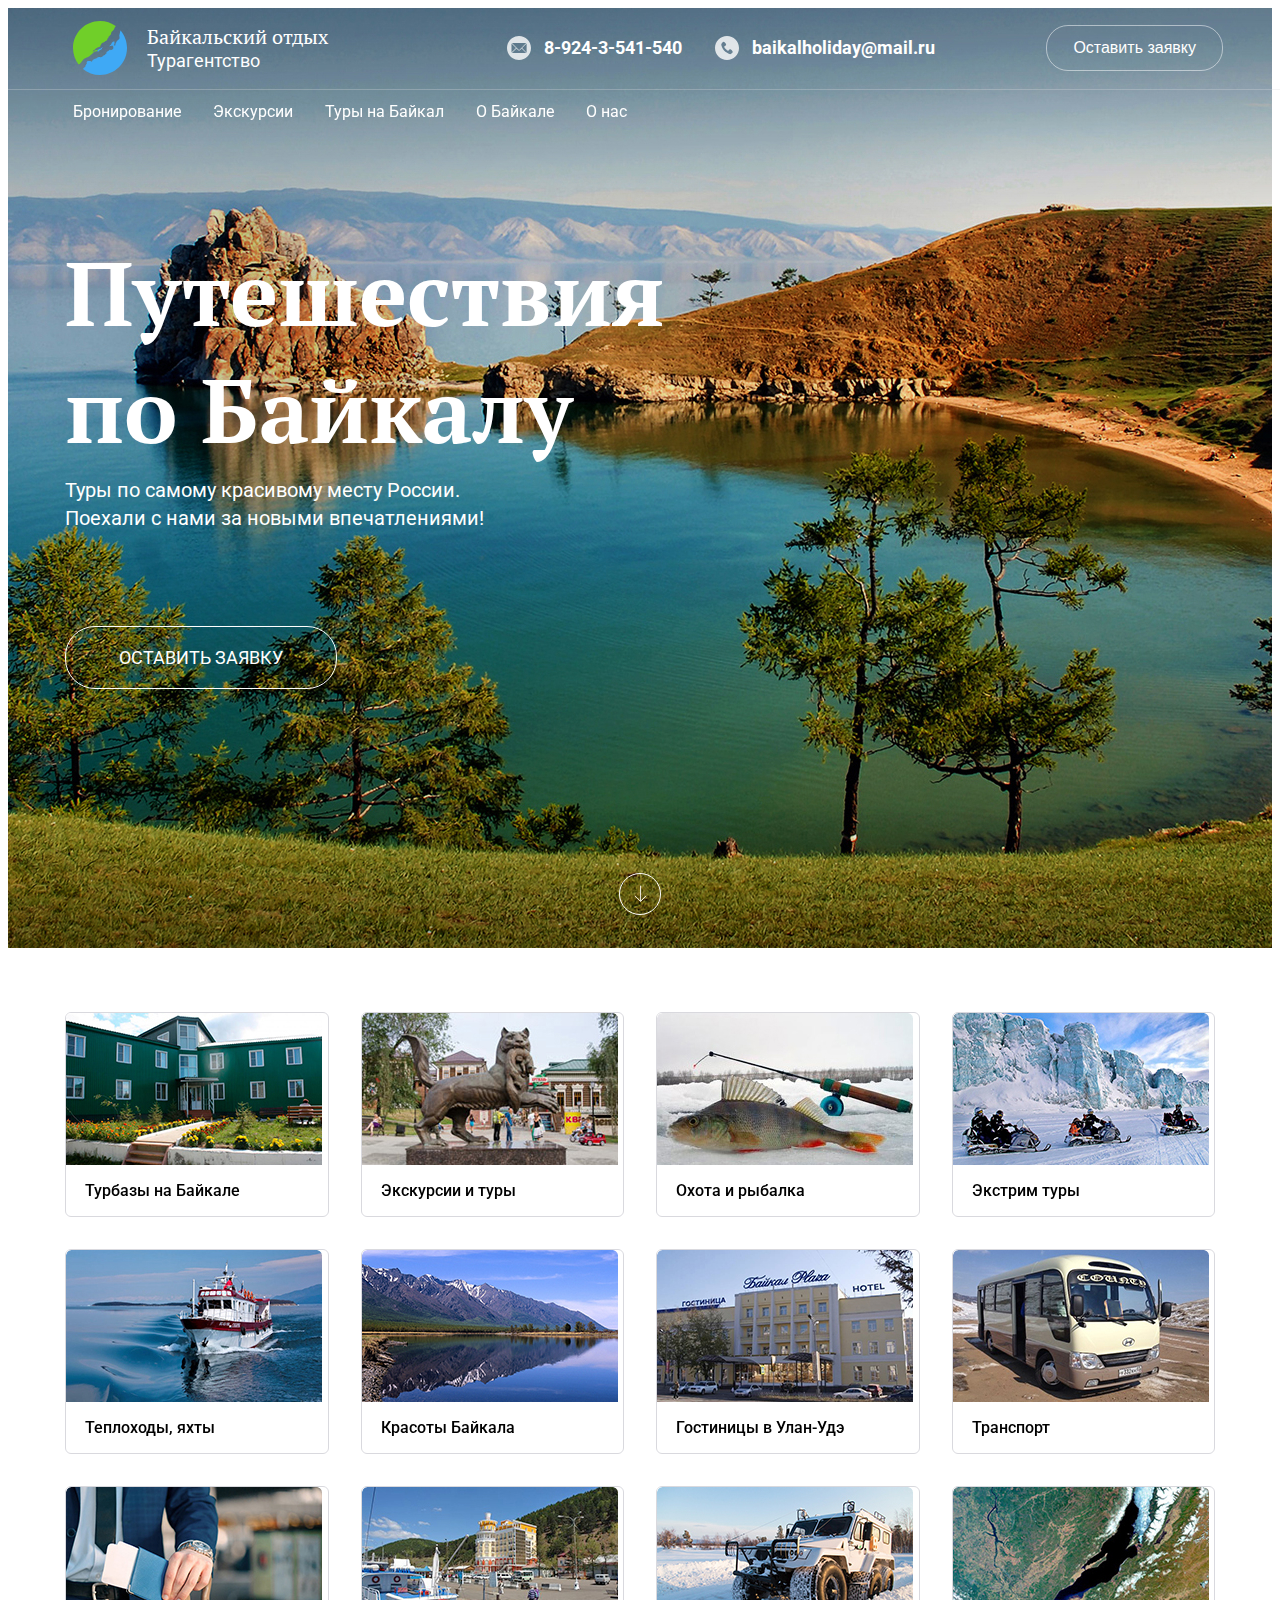
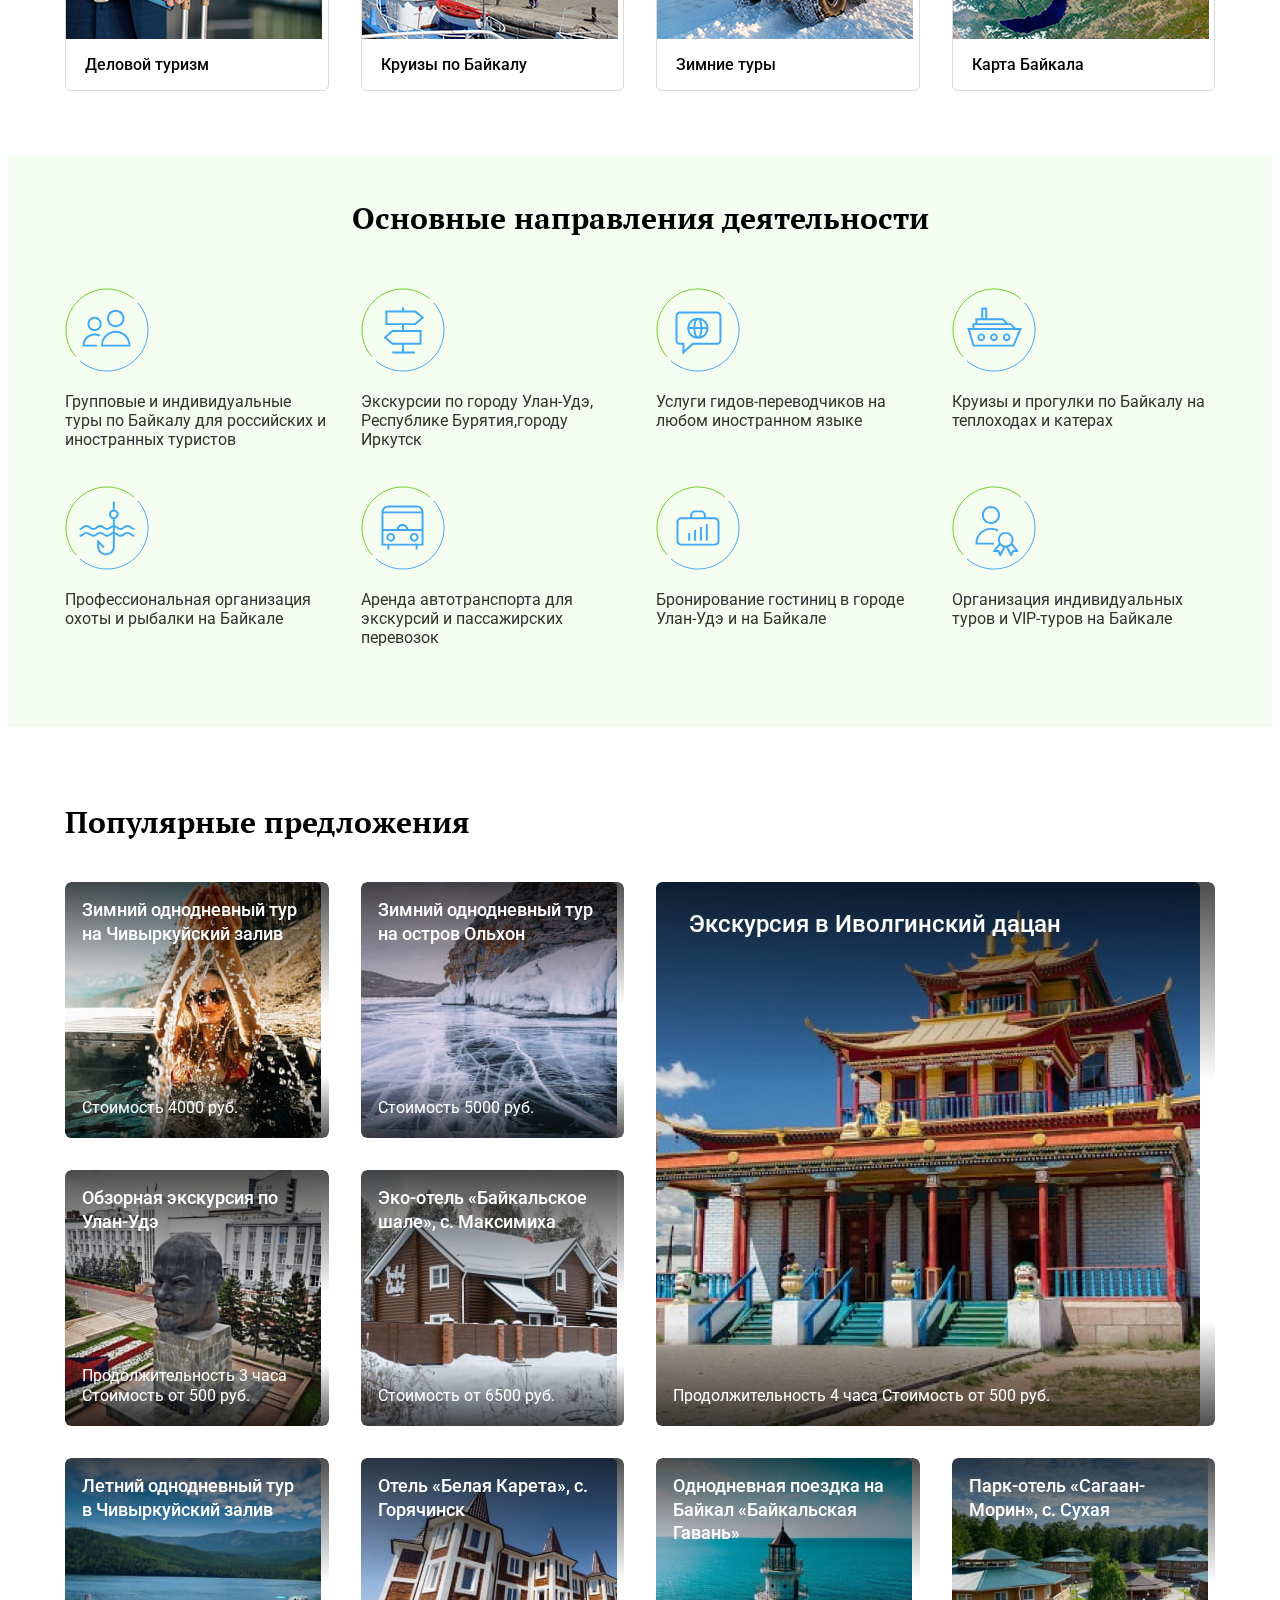
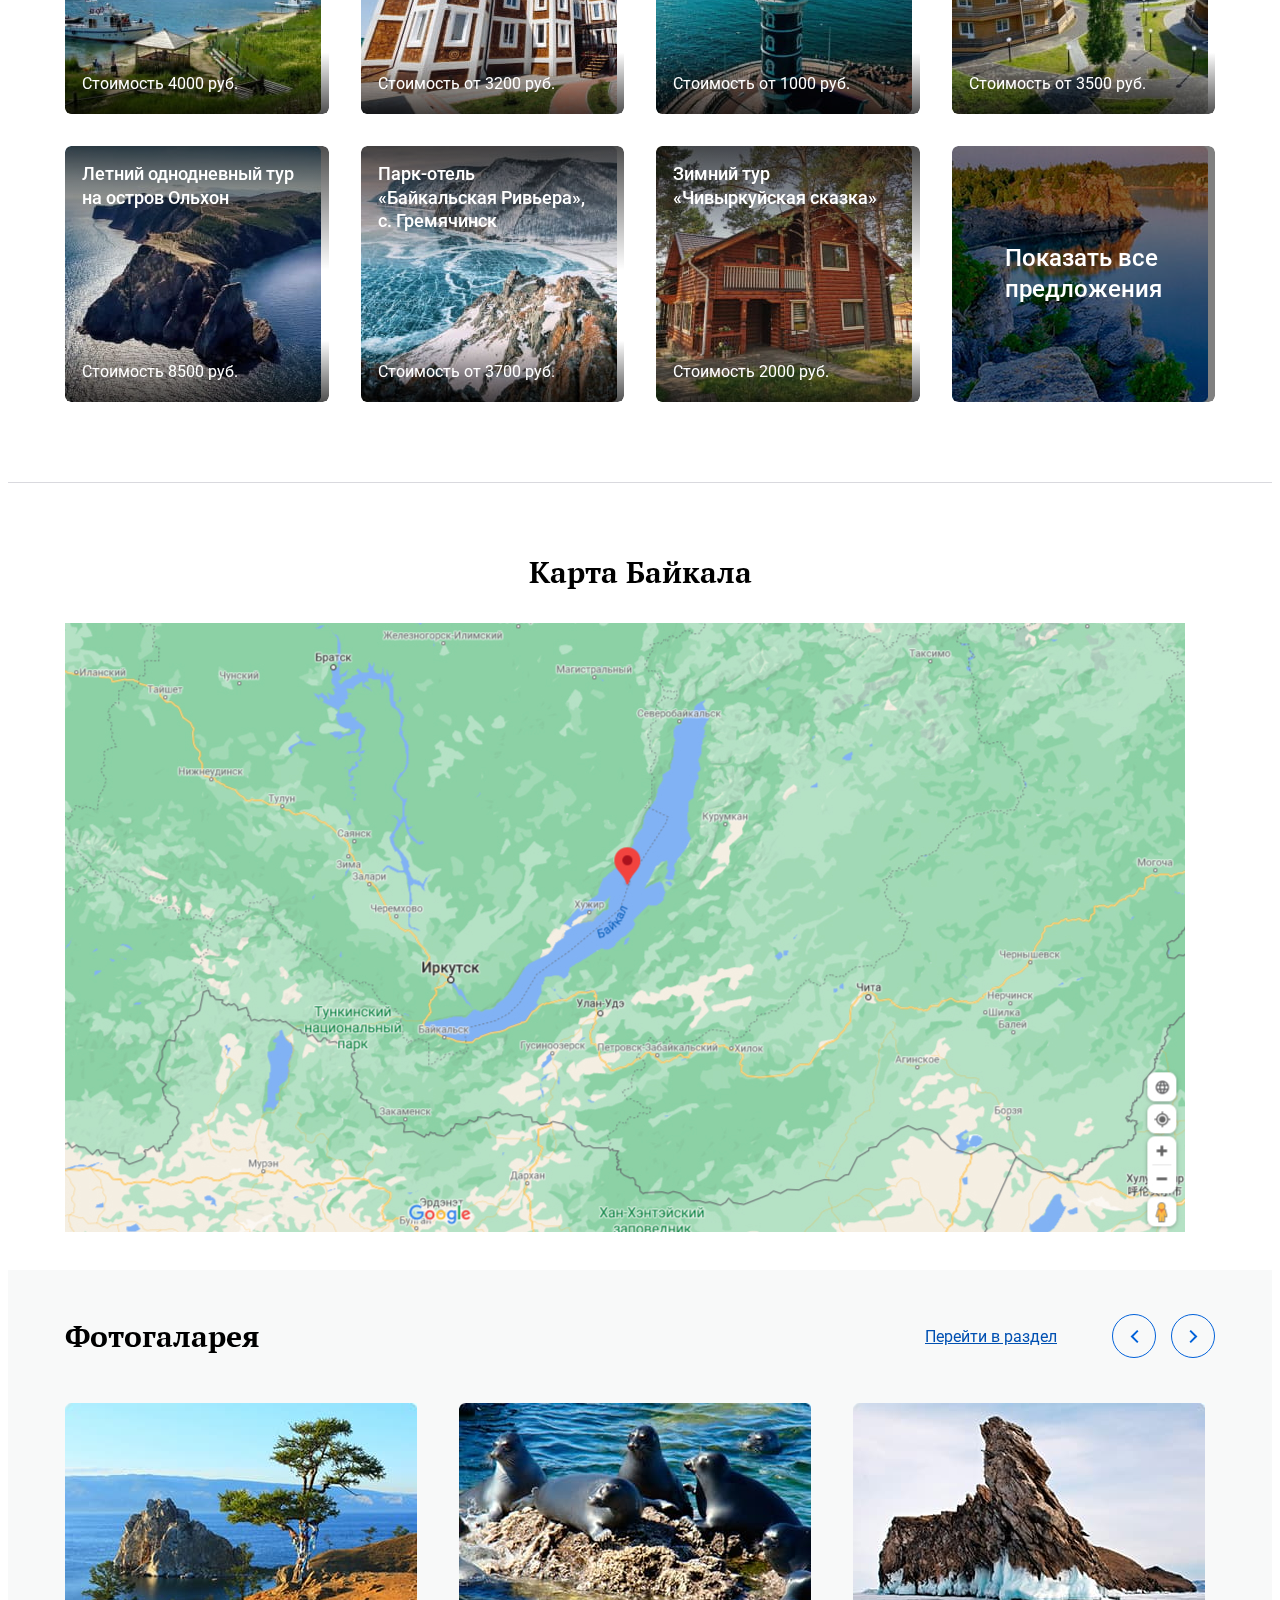
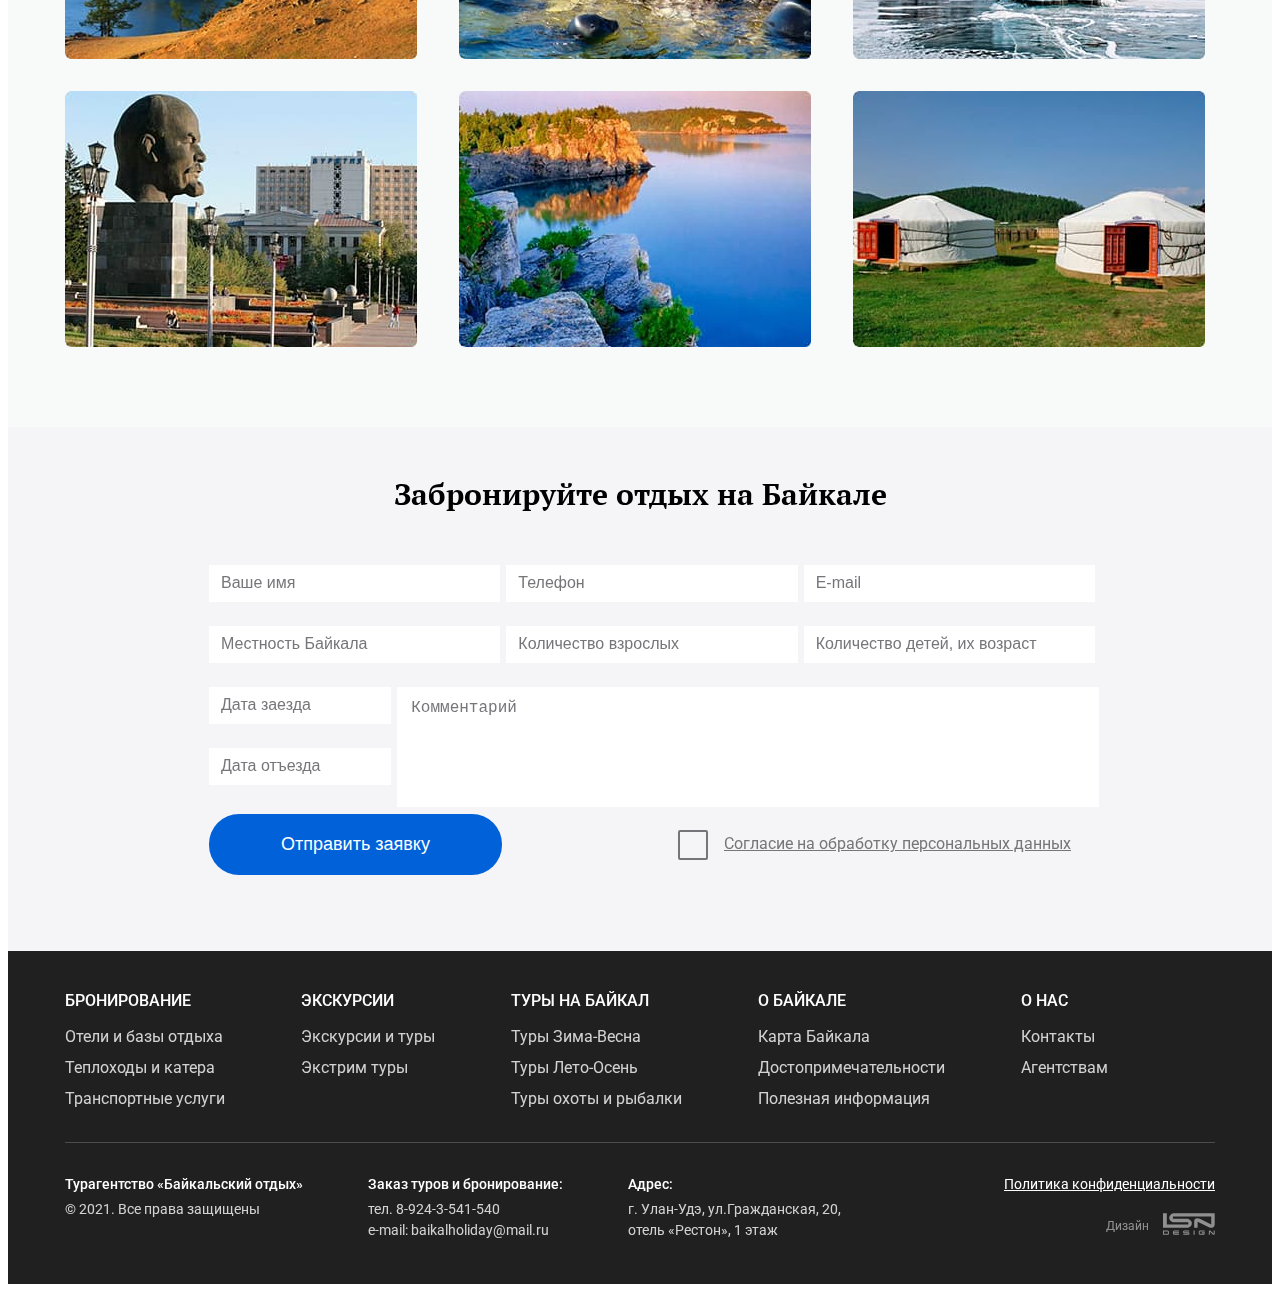
<file: index.html>
<!DOCTYPE html>
<html lang="ru">

<head>
  <meta charset="UTF-8">
  <meta http-equiv="X-UA-Compatible" content="IE=edge">
  <meta name="viewport" content="width=device-width, initial-scale=1.0">
  <link rel="preconnect" href="https://fonts.gstatic.com">
  <link href="https://fonts.googleapis.com/css2?family=PT+Serif:wght@700&family=Roboto:wght@400;500;700&display=swap"
    rel="stylesheet">
  <link rel="stylesheet" href="https://cdnjs.cloudflare.com/ajax/libs/modern-normalize/1.0.0/modern-normalize.min.css"
    integrity="sha512-ISS7cAi1PEhQ8jnbJpJZMd29NlhNj4AWYyLOSp2CE/CsHxTCu+r+t0D2yoJudVrd0/8fTVPUVDzY5Tvli75u/g=="
    crossorigin="anonymous" referrerpolicy="no-referrer" />
  <link rel="stylesheet" href="./css/main.min.css">
  <title>Document</title>
</head>

<body>

  <!-- Header -->

  <header class="header">
    <div class="container header__container">
      <a class="logo header__logo link" href="">
        <svg class="logo__icon" width="54" height="54">
          <use href="./images/icons.svg#icon-logo"></use>
        </svg>
        <div class="logo__text-wrapper">
          <p class="logo__name">Байкальский отдых</p>
          <p class="logo__company">Турагентство</p>
        </div>
      </a>
      <ul class="contacts header__contacts list">
        <li class="contacts__item">
          <svg class="contacts__icon" width="24" height="24">
            <use href="./images/icons.svg#icon-envelope"></use>
          </svg>
          <a class="contacts__link link" href="tel:8-924-3-541-540"> 8-924-3-541-540 </a>
        </li>
        <li class="contacts__item">
          <svg class="contacts__icon" width="24" height="24">
            <use href="./images/icons.svg#icon-phone"></use>
          </svg>
          <a class="contacts__link link" href="baikalholiday@mail.ru"> baikalholiday@mail.ru </a>
        </li>
      </ul>
      <button class="modal-btn header__modal-btn" type="button">Оставить заявку</button>
    </div>
  </header>

<!-- navigation -->

  <nav class="navigation">
    <div class="container">
      <ul class="navigation__menu list">
        <li class="navigation__item">
          <a class="navigation__link link" href=""> Бронирование </a>
        </li>
        <li class="navigation__item">
          <a class="navigation__link link" href=""> Экскурсии </a>
        </li>
        <li class="navigation__item">
          <a class="navigation__link link" href=""> Туры на Байкал </a>
        </li>
        <li class="navigation__item">
          <a class="navigation__link link" href=""> О Байкале </a>
        </li>
        <li class="navigation__item">
          <a class="navigation__link link" href=""> О нас </a>
        </li>
      </ul>
    </div>
  </nav>

  <main>

    <section class="hero">
      <div class="container">
        <h1 class="hero__title">Путешествия <br> по Байкалу</h1>
        <p class="hero__description">Туры по самому красивому месту России.<br>Поехали с нами за новыми впечатлениями!</p>
        <a class="hero__link-btn link-btn link-btn_uppercase link" href="">Оставить заявку </a>
        <a class="hero__arrow link" href="">
          <svg class="hero__icon" width="13" height="18">
            <use href="./images/icons.svg#icon-arrow"></use>
          </svg>
        </a>
      </div>
    </section>  

    <!-- Tours section -->

    <section class="tours">
      <div class="container">
        <h2 class="titles visually-hidden">Виды туров</h2>
        <ul class="grid tours__grid grid_column-qty_4 list">
          <li class="tours-card">
            <a href="" class="tours-card__link link">
              <img class="tours-card__img" src="./images/Tours/camps_baikal.jpg" alt="Турбазы-на-Байкале" width="256"/>
              <h3 class="tours-card__title">Турбазы на Байкале</h3>
            </a>
          </li>
          <li class="tours-card">
            <a href="" class="tours-card__link link">
              <img class="tours-card__img" src="./images/Tours/excursions_and_tours.jpg" alt="Экскурсии-и-туры" width="256"/>
              <h3 class="tours-card__title">Экскурсии и туры</h3>
            </a>
          </li>
          <li class="tours-card">
            <a href="" class="tours-card__link link">
              <img class="tours-card__img" src="./images/Tours/hunting_and_fishing.jpg" alt="Охота-и-рыбалка" width="256"/>
              <h3 class="tours-card__title">Охота и рыбалка</h3>
            </a>
          </li>
          <li class="tours-card">
            <a href="" class="tours-card__link link">
              <img class="tours-card__img" src="./images/Tours/extreme_tours.jpg" alt="Экстрим-туры" width="256"/>
              <h3 class="tours-card__title">Экстрим туры</h3>
            </a>
          </li>
          <li class="tours-card">
            <a href="" class="tours-card__link link">
              <img class="tours-card__img" src="./images/Tours/ships_and_yachts.jpg" alt="Теплоходы-яхты" width="256" />
              <h3 class="tours-card__title">Теплоходы, яхты</h3>
            </a>
          </li>
          <li class="tours-card">
            <a href="" class="tours-card__link link">
              <img class="tours-card__img" src="./images/Tours/beaty_baikal.jpg" alt="Красоты-Байкала" width="256"/>
              <h3 class="tours-card__title">Красоты Байкала</h3>
            </a>
          </li>
          <li class="tours-card">
            <a href="" class="tours-card__link link">
              <img class="tours-card__img" src="./images/Tours/ulan_ude.jpg" alt="Гостиницы-в-Улан-Удэ" width="256"/>
              <h3 class="tours-card__title">Гостиницы в Улан-Удэ</h3>
            </a>
          </li>
          <li class="tours-card">
            <a href="" class="tours-card__link link">
              <img class="tours-card__img" src="./images/Tours/transport.jpg" alt="Транспорт" width="256"/>
              <h3 class="tours-card__title">Транспорт</h3>
            </a>
          </li>
          <li class="tours-card">
            <a href="" class="tours-card__link link">
              <img class="tours-card__img" src="./images/Tours/business_trip.jpg" alt="Деловой-туризм" width="256"/>
              <h3 class="tours-card__title">Деловой туризм</h3>
            </a>
          </li>
          <li class="tours-card">
            <a href="" class="tours-card__link link">
              <img class="tours-card__img" src="./images/Tours/cruise_baikal.jpg" alt="Круизы-по-Байкалу" width="256"/>
              <h3 class="tours-card__title">Круизы по Байкалу</h3>
            </a>
          </li>
          <li class="tours-card">
            <a href="" class="tours-card__link link">
              <img class="tours-card__img" src="./images/Tours/winter_tours.jpg" alt="Зимние-туры" width="256"/>
              <h3 class="tours-card__title">Зимние туры</h3>
            </a>
          </li>
          <li class="tours-card">
            <a href="" class="tours-card__link link">
              <img class="tours-card__img" src="./images/Tours/about_baikal.jpg" alt="Карта-Байкала" width="256"/>
              <h3 class="tours-card__title">Карта Байкала</h3>
            </a>
          </li>
        </ul>
      </div>
    </section>

    <!-- directions section -->

    <section class="directions section_light-bg_green">
      <div class="container">
        <h2 class="titles directions_titles titles_align_center">Основные направления деятельности</h2>
        <ul class="grid directions__grid grid_column-qty_4 list">
          <li class="direction-card">
            <svg class="direction__icon" width="84" height="84">
              <use href="./images/icons.svg#icon-direction-1"></use>
            </svg>
            <p class="direction-card__descriprion">Групповые и индивидуальные туры по Байкалу для российских и иностранных туристов</p>
          </li>
          <li class="direction-card">
            <svg class="direction__icon" width="84" height="84">
              <use href="./images/icons.svg#icon-direction-2"></use>
            </svg>
            <p class="direction-card__descriprion">Экскурсии по городу Улан-Удэ, Республике Бурятия,городу Иркутск</p>
          </li>
          <li class="direction-card">
            <svg class="direction__icon" width="84" height="84">
              <use href="./images/icons.svg#icon-direction-3"></use>
            </svg>
            <p class="direction-card__descriprion">Услуги гидов-переводчиков на любом иностранном языке</p>
          </li>
          <li class="direction-card">
            <svg class="direction__icon" width="84" height="84">
              <use href="./images/icons.svg#icon-direction-4"></use>
            </svg>
            <p class="direction-card__descriprion">Круизы и прогулки по Байкалу на теплоходах и катерах</p>
          </li>
          <li class="direction-card">
            <svg class="direction__icon" width="84" height="84">
              <use href="./images/icons.svg#icon-direction-5"></use>
            </svg>
            <p class="direction-card__descriprion">Профессиональная организация охоты и рыбалки на Байкале</p>
          </li>
          <li class="direction-card">
            <svg class="direction__icon" width="84" height="84">
              <use href="./images/icons.svg#icon-direction-6"></use>
            </svg>
            <p class="direction-card__descriprion">Аренда автотранспорта для экскурсий и пассажирских перевозок</p>
          </li>
          <li class="direction-card">
            <svg class="direction__icon" width="84" height="84">
              <use href="./images/icons.svg#icon-direction-7"></use>
            </svg>
            <p class="direction-card__descriprion">Бронирование гостиниц в городе Улан-Удэ и на Байкале</p>
          </li>
          <li class="direction-card">
            <svg class="direction__icon" width="84" height="84">
              <use href="./images/icons.svg#icon-direction-8"></use>
            </svg>
            <p class="direction-card__descriprion">Организация индивидуальных туров и VIP-туров на Байкале</p>
          </li>
        </ul>
      </div>
    </section>

    <!-- offers -->

    <section class="offers section_border_bottom">
      <div class="container">
        <h2 class="titles offers__titles">Популярные предложения</h2>
        <ul class="grid grid_column-qty_4 list">
          <li class="offer-card grid_template">
            <a class="offer-card__link link" href="#">
              <div class="offer-card__overlay offer-card__overlay_main_gradient"></div>
              <h3 class="offer-card__title">Зимний однодневный тур на Чивыркуйский залив</h3>
              <img class="offer-card__img" src="./images/offers/winter-tour-сhivirkuyskiy-zaliv.jpg" alt="Зимний однодневный тур" width="256"
              height="256" />
              <p class="offer-card__price">Cтоимость 4000 руб.</p>
            </a>
          </li>
          <li class="offer-card grid_template">
            <a class="offer-card__link link" href="#">
              <div class="offer-card__overlay offer-card__overlay_main_gradient"></div>
              <h3 class="offer-card__title">Зимний однодневный тур на остров Ольхон</h3>
              <img class="offer-card__img" src="./images/offers/winter-tour-olkom-island.jpg" alt="Зимний однодневный тур" width="256" height="256" />
              <p class="offer-card__price">Cтоимость 5000 руб.</p>
            </a>
          </li>
          <li class="offer-card grid_template">
            <a class="offer-card__link offer-card__link_hover_smaller link" href="#">
              <div class="offer-card__overlay offer-card__overlay_accent_gradient"></div>
              <h3 class="offer-card__title offer-card__title_larger">Экскурсия в Иволгинский дацан</h3>
              <img class="offer-card__img" src="./images/offers/excursion-ivolgynsky-dacan.jpg" alt="Экскурсия" width="544" height="544" />
              <p class="offer-card__price"> Продолжительность 4 часа Cтоимость от 500 руб. </p>
            </a>
          </li>
          <li class="offer-card grid_template">
            <a class="offer-card__link link" href="#">
              <div class="offer-card__overlay offer-card__overlay_main_gradient"></div>
              <h3 class="offer-card__title">Обзорная экскурсия по Улан-Удэ</h3>
              <img class="offer-card__img" src="./images/offers/excursion-ulan-ude.jpg" alt="Обзорная экскурсия" width="256" height="256" />
              <p class="offer-card__price"> Продолжительность 3 часа Cтоимость от 500 руб. </p>
            </a>
          </li>
          <li class="offer-card grid_template">
            <a class="offer-card__link link" href="#">
              <div class="offer-card__overlay offer-card__overlay_main_gradient"></div>
              <h3 class="offer-card__title">Эко-отель «Байкальское шале», с. Максимиха</h3>
              <img class="offer-card__img" src="./images/offers/eco-hotel-baikal-shale.jpg" alt="Эко-отель" width="256" height="256" />
              <p class="offer-card__price">Стоимость от 6500 руб.</p>
            </a>
          </li>
          <li class="offer-card grid_template">
            <a class="offer-card__link link" href="#">
              <div class="offer-card__overlay offer-card__overlay_main_gradient"></div>
              <h3 class="offer-card__title">Летний однодневный тур в Чивыркуйский залив</h3>
              <img class="offer-card__img" src="./images/offers/summer-one-day-chivikuysky-zaliv.jpg" alt="однодневный тур" width="256" height="256" />
              <p class="offer-card__price">Cтоимость 4000 руб.</p>
            </a>
          </li>
          <li class="offer-card grid_template">
            <a class="offer-card__link link" href="#">
              <div class="offer-card__overlay offer-card__overlay_main_gradient"></div>
              <h3 class="offer-card__title">Отель «Белая Карета», с. Горячинск</h3>
              <img class="offer-card__img" src="./images/offers/hotel-white-kareta.jpg" alt="Отель" width="256" height="256" />
              <p class="offer-card__price">Cтоимость от 3200 руб.</p>
            </a>
          </li>
          <li class="offer-card grid_template">
            <a class="offer-card__link link" href="#">
              <div class="offer-card__overlay offer-card__overlay_main_gradient"></div>
              <h3 class="offer-card__title">Однодневная поездка на Байкал «Байкальская Гавань»</h3>
              <img class="offer-card__img" src="./images/offers/one-day-tour-baikal-gavan.jpg" alt="Однодневная поездка" width="256" height="256" />
              <p class="offer-card__price">Стоимость от 1000 руб.</p>
            </a>
          </li>
          <li class="offer-card grid_template">
            <a class="offer-card__link link" href="#">
              <div class="offer-card__overlay offer-card__overlay_main_gradient"></div>
              <h3 class="offer-card__title">Парк-отель «Сагаан-Морин», с. Сухая</h3>
              <img class="offer-card__img" src="./images/offers/park-hotel-saagan-morin.jpg" alt="Парк-отель" width="256" height="256" />
              <p class="offer-card__price">Стоимость от 3500 руб.</p>
            </a>
          </li>
          <li class="offer-card grid_template">
            <a class="offer-card__link link" href="#">
              <div class="offer-card__overlay offer-card__overlay_main_gradient"></div>
              <h3 class="offer-card__title">Летний однодневный тур на остров Ольхон</h3>
              <img class="offer-card__img" src="./images/offers/summer-one-day-olhi-island.jpg" alt="однодневный тур" width="256" height="256" />
              <p class="offer-card__price">Стоимость 8500 руб.</p>
            </a>
          </li>
          <li class="offer-card grid_template">
            <a class="offer-card__link link" href="#">
              <div class="offer-card__overlay offer-card__overlay_main_gradient"></div>
              <h3 class="offer-card__title">Парк-отель «Байкальская Ривьера», с. Гремячинск</h3>
              <img class="offer-card__img" src="./images/offers/park-hotel-gremyachinsk.jpg" alt="" width="256" height="256" />
              <p class="offer-card__price">Cтоимость от 3700 руб.</p>
            </a>
          </li>
          <li class="offer-card grid_template">
            <a class="offer-card__link link" href="#">
              <div class="offer-card__overlay offer-card__overlay_main_gradient"></div>
              <h3 class="offer-card__title">Зимний тур «Чивыркуйская сказка»</h3>
              <img class="offer-card__img" src="./images/offers/winter-tour-chivirkuyskaya-skazka.jpg" alt="Зимний тур" width="256" height="256" />
              <p class="offer-card__price">Стоимость 2000 руб.</p>
            </a>
          </li>
          <li class="offer-card grid_template">
            <a class="offer-card__link link" href="#">
              <div class="offer-card__overlay offer-card__overlay_mono"></div>
              <h3 class="offer-card__title offer-card__title_position_center">Показать все предложения</h3>
              <img class="offer-card__img" src="./images/offers/all-propositions.jpg" alt="все предложения" width="256" height="256" />
            </a>
          </li>
        </ul>
      </div>
    </section>

    <!-- map -->
    
    <section class="map">
      <div class="container">
        <h2 class="titles map_titles titles_align_center">Карта Байкала</h2>
        <img src="./images/temp-map.jpg" alt="Рельефная карта Байкала" width="1120">
      </div>
    </section>

    <!-- PHOTO GALLERY  -->
    <section class="gallery section_light-bg_blue">
      <div class="container">
        <div class="gallery__header">
          <h2 class="titles">Фотогаларея</h2>
          <div class="list-manager gallery__list-manager">
            <a class="list-manager__link link" href="#">Перейти в раздел</a>
            <ul class="list-manager__list list">
              <li class="list-manager__item">
                <button class="list-manager__button" type="button">
                  <svg class="list-manager__icon list-manager__icon_back" width="9" height="15">
                    <use href="./images/icons.svg#icon-list-manager-btn"></use>
                  </svg>
                </button>
              </li>
              <li class="list-manager__item">
                <button class="list-manager__button" type="button">
                  <svg class="list-manager__icon" width="9" height="15">
                    <use href="./images/icons.svg#icon-list-manager-btn"></use>
                  </svg>
                </button>
              </li>
            </ul>
          </div>
        </div>
        <ul class="grid grid_column-qty_3 list">
          <li class="gallery-card">
            <img class="gallery-card__img" src="./images/gallery/gallery-image-1.jpg" alt="photo Baykal nature" width="352"
              height="256">
          </li>
          <li class="gallery-card">
            <img class="gallery-card__img" src="./images/gallery/gallery-image-2.jpg" alt="photo Baykal nature" width="352"
              height="256">
          </li>
          <li class="gallery-card">
            <img class="gallery-card__img" src="./images/gallery/gallery-image-3.jpg" alt="photo Baykal nature" width="352"
              height="256">
          </li>
          <li class="gallery-card">
            <img class="gallery-card__img" src="./images/gallery/gallery-image-4.jpg" alt="photo Baykal nature" width="352"
              height="256">
          </li>
          <li class="gallery-card">
            <img class="gallery-card__img" src="./images/gallery/gallery-image-5.jpg" alt="photo Baykal nature" width="352"
              height="256">
          </li>
          <li class="gallery-card">
            <img class="gallery-card__img" src="./images/gallery/gallery-image-6.jpg" alt="photo Baykal nature" width="352"
              height="256">
          </li>
        </ul>
      </div>
    </section>

    <!-- FORM -->
    <section class="form">
      <div class="container">
        <form class="form__request" name="request">
          <div role="group">
            <b class="form__title">Забронируйте отдых на Байкале</b>
            <div class="form__group-field">
              <label class="form__label-1"><input class="form__input" type="text" name="name" placeholder="Ваше имя"
                  required></label>
              <label class="form__label-2"><input class="form__input" type="tel" name="phone" placeholder="Телефон"
                  required></label>
              <label class="form__label-3"><input class="form__input" type="email" name="mail" placeholder="E-mail"
                  required></label>
              <label class="form__label-4"><input class="form__input" type="text" name="location"
                  placeholder="Местность Байкала" required></label>
              <label class="form__label-5"><input class="form__input" type="number" name="adults"
                  placeholder="Количество взрослых" required></label>
              <label class="form__label-6"><input class="form__input" type="text" name="children-age"
                  placeholder="Количество детей, их возраст"></label>
              <!-- <div class="form__dates">
                                        <label class="form__label"><input class="form__input" type="text" name="date-in" placeholder="Дата заезда" required></label>
                                        <label class="form__label"><input class="form__input" type="text" name="date-out" placeholder="Дата отъезда" required></label>
                                    </div> -->
              <label class="form__label-7"><input class="form__input" type="text" name="date-in" placeholder="Дата заезда"
                  required></label>
              <label class="form__label-8"><input class="form__input" type="text" name="date-out" placeholder="Дата отъезда"
                  required></label>
              <label class="form__label-9"><textarea class="form__textarea" name="comment"
                  placeholder="Комментарий"></textarea></label>
              <button class="form__send-button" type="submit">Отправить заявку</button>
              <label class="form__checkbox-field">
                <input type="checkbox" class="form__checkbox" name="conditions" value="conditions" required>
                <svg class="form__checkbox-icon" width="18" height="18">
                  <use href="./images/icons.svg#icon-check"></use>
                </svg>
                Согласие на обработку персональных данных
              </label>
            </div>
          </div>
        </form>
      </div>
    </section>

  </main>

<!-- Footer's markup  -->

  <footer class="footer">
    <div class="container">
      <div class="footer-top">
        <div class="footer-top-column">
          <h3 class="footer-top-column-title dark-title">Бронирование</h3>
          <ul class="footer-top-column-list dark-text list">
            <li class="footer-top-column-list-item">
              <a class="footer-top-column-link link" href="">Отели и базы отдыха</a>
            </li>
            <li class="footer-top-column-list-item">
              <a class="footer-top-column-link link" href="">Теплоходы и катера</a>
            </li>
            <li class="footer-top-column-list-item">
              <a class="footer-top-column-link link" href="">Транспортные услуги</a>
            </li>
          </ul>
        </div>

        <div class="footer-top-column">
          <h3 class="footer-top-column-title dark-title">Экскурсии</h3>
          <ul class="footer-top-column-list dark-text list">
            <li class="footer-top-column-list-item">
              <a class="footer-top-column-link link" href="">Экскурсии и туры</a>
            </li>
            <li class="footer-top-column-list-item">
              <a class="footer-top-column-link link" href="">Экстрим туры</a>
            </li>
          </ul>
        </div>

        <div class="footer-top-column">
          <h3 class="footer-top-column-title dark-title">Туры на Байкал</h3>
          <ul class="footer-top-column-list dark-text list">
            <li class="footer-top-column-list-item">
              <a class="footer-top-column-link link" href="">Туры Зима-Весна</a>
            </li>
            <li class="footer-top-column-list-item">
              <a class="footer-top-column-link link" href="">Туры Лето-Осень</a>
            </li>
            <li class="footer-top-column-list-item">
              <a class="footer-top-column-link link" href="">Туры охоты и рыбалки</a>
            </li>
          </ul>
        </div>

        <div class="footer-top-column">
          <h3 class="footer-top-column-title dark-title">О Байкале</h3>
          <ul class="footer-top-column-list dark-text list">
            <li class="footer-top-column-list-item">
              <a class="footer-top-column-link link" href="">Карта Байкала</a>
            </li>
            <li class="footer-top-column-list-item">
              <a class="footer-top-column-link link" href="">Достопримечательности</a>
            </li>
            <li class="footer-top-column-list-item">
              <a class="footer-top-column-link link" href="">Полезная информация</a>
            </li>
          </ul>
        </div>

        <div class="footer-top-column">
          <h3 class="footer-top-column-title dark-title">О нас</h3>
          <ul class="footer-top-column-list dark-text list">
            <li class="footer-top-column-list-item">
              <a class="footer-top-column-link link" href="">Контакты</a>
            </li>
            <li class="footer-top-column-list-item">
              <a class="footer-top-column-link link" href="">Агентствам</a>
            </li>
          </ul>
        </div>
      </div>

      <div class="footer-bottom">
        <div class="footer-bottom-column">
          <p class="footer-bottom-column-title dark-title">Турагентство «Байкальский отдых»</p>
          <small class="copyright dark-text">&copy; 2021. Все права защищены</small>
        </div>

        <address class="address">
          <div class="address-column">
            <p class="footer-bottom-column-title dark-title">Заказ туров и бронирование:</p>
            <ul class="address-column-list dark-text list">
              <li class="address-column-list-item">
                <a class="address-column-list-link link" href="tel:8-924-3-541-540">тел. 8-924-3-541-540</a>
              </li>
              <li class="address-column-list-item">
                <a class="address-column-list-link link" href="mailto:baikalholiday@mail.ru">e-mail: baikalholiday@mail.ru</a>
              </li>
            </ul>
          </div>
        
          <div class="address-column">
            <p class="footer-bottom-column-title dark-title">Адрес:</p>
            <a class="adress-address dark-text link" href="https://goo.gl/maps/RgUGwnCsct1SqDBXA"
              target="_blank" rel="noopener noreferrer nofollow"><span class="br">г. Улан-Удэ, ул.Гражданская, 20,</span>отель «Рестон», 1 этаж</a>
          </div>
          
        </address>
        
        <div class="terms-link">
          <a class="footer-bottom-column-link dark-title" href="">Политика конфиденциальности</a>
          <a class="footer-bottom-column-logo link" href="">
            Дизайн
            <svg class="studio-logo" width="52" height="22">
              <use href="./images/icons.svg#icon-studio-logo"></use>
            </svg>
          </a>
        </div>
      </div>
    </div>
  </footer>
</body>
</file>
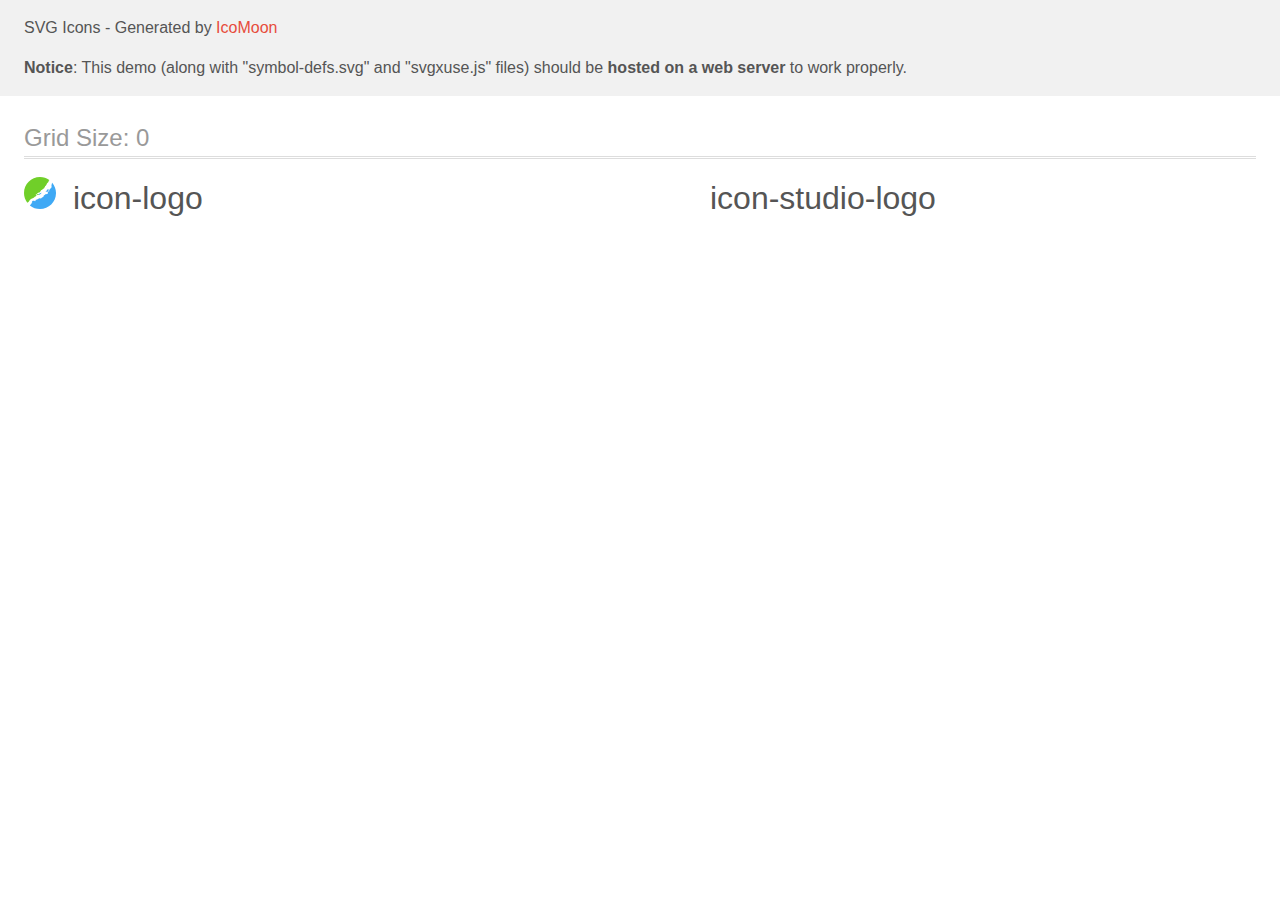
<file: temporary_files/images/icomoon/demo-external-svg.html>
<!doctype html>
<html>
<head>
    <title>IcoMoon - SVG Icons</title>
    <meta charset="utf-8">
    <meta name="viewport" content="width=device-width, initial-scale=1">
    <link rel="stylesheet" href="demo-files/demo.css">
    <link rel="stylesheet" href="style.css">
</head>
<body>
<header class="bgc1 clearfix">
<div class="mhl">
    <p>SVG Icons - Generated by <a href="https://icomoon.io/app">IcoMoon</a></p><p><strong>Notice</strong>: This demo (along with "symbol-defs.svg" and "svgxuse.js" files) should be <b>hosted on a web server</b> to work properly.</p>
</div>
</header>
    <div class="clearfix mhl ptl">
        <h1 class="mvm mtn fgc1">Grid Size: 0</h1>
        <div class="glyph fs1">
            <div class="clearfix pbs">
                <svg class="icon icon-logo"><use xlink:href="symbol-defs.svg#icon-logo"></use></svg><span class="name"> icon-logo</span>
            </div>
        </div>
        <div class="glyph fs1">
            <div class="clearfix pbs">
                <svg class="icon icon-studio-logo"><use xlink:href="symbol-defs.svg#icon-studio-logo"></use></svg><span class="name"> icon-studio-logo</span>
            </div>
        </div>
  </div>
<script defer src="svgxuse.js"></script>
</body>
</html>
</file>
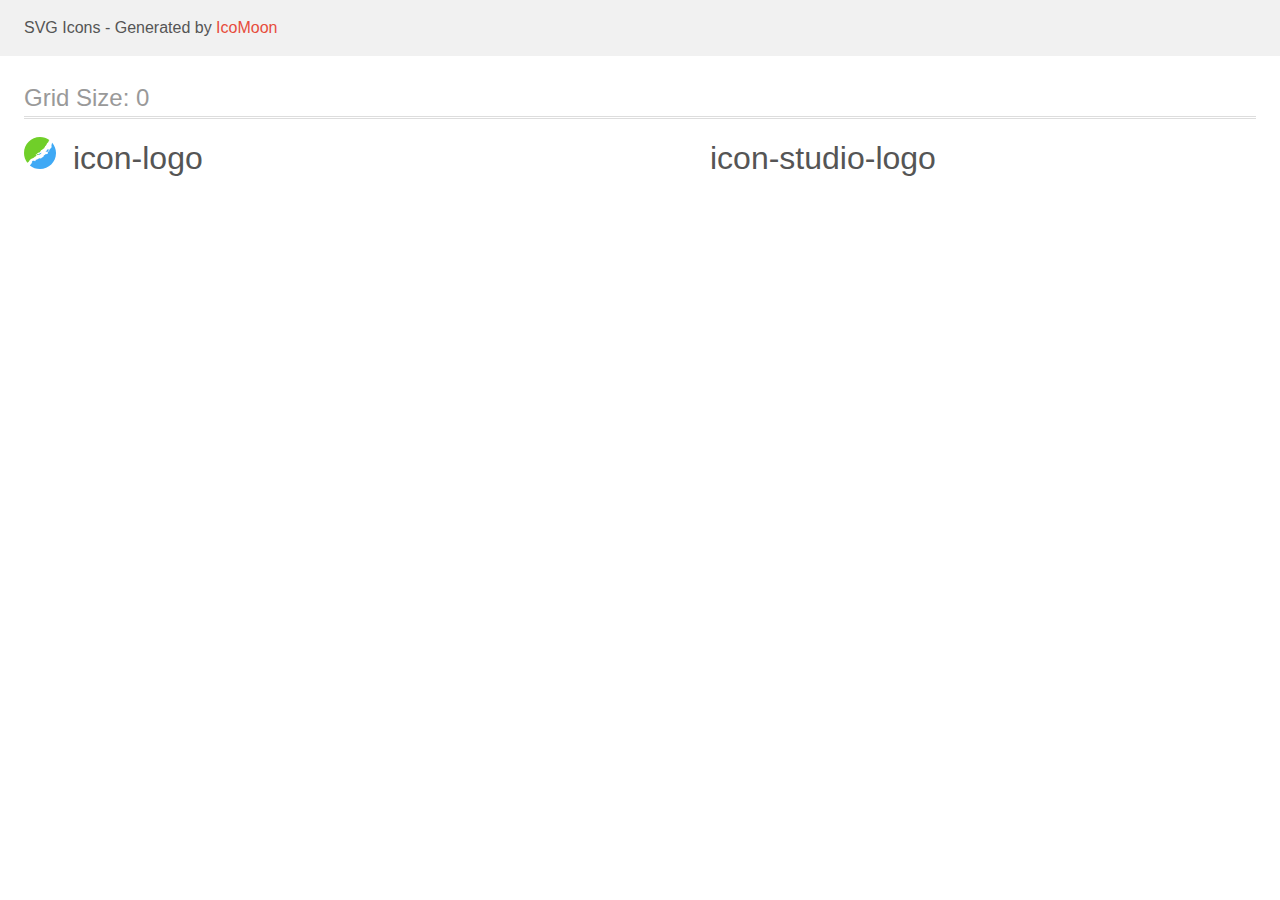
<file: temporary_files/images/icomoon/demo.html>
<!doctype html>
<html>
<head>
    <title>IcoMoon - SVG Icons</title>
    <meta charset="utf-8">
    <meta name="viewport" content="width=device-width, initial-scale=1">
    <link rel="stylesheet" href="demo-files/demo.css">
    <link rel="stylesheet" href="style.css">
</head>
<body>
<svg aria-hidden="true" style="position: absolute; width: 0; height: 0; overflow: hidden;" version="1.1" xmlns="http://www.w3.org/2000/svg" xmlns:xlink="http://www.w3.org/1999/xlink">
<defs>
<symbol id="icon-logo" viewBox="0 0 32 32">
<path fill="#3fa9f5" style="fill: var(--color1, #3fa9f5)" d="M14.877 18.041c0.289 0.056 0.341-0.085 0.388-0.185s0.185-0.255 0.386-0.35c0.202-0.096 0.473-0.258 0.579-0.354 0.107-0.097 0.221-0.217 0.464-0.226s0.364-0.129 0.44-0.285c0.078-0.156 0.024-0.485 0.077-0.601 0.053-0.115 0.188-0.32 0.267-0.501 0.080-0.18 0.011-0.165-0.108-0.113-0.119 0.051-0.223 0.092-0.269 0.252-0.047 0.161-0.090 0.197-0.24 0.307-0.151 0.109-0.26 0.187-0.421 0.239-0.163 0.051-0.479 0.15-0.657 0.237-0.166 0.081-0.342 0.177-0.534 0.292l-1.226 1.226c0.229-0.024 0.596 0.013 0.854 0.063z"></path>
<path fill="#3fa9f5" style="fill: var(--color1, #3fa9f5)" d="M28.183 5.633c-0.059 0.048-0.103 0.092-0.112 0.124-0.031 0.111-0.048 0.594-0.161 0.801-0.111 0.207-0.148 0.605-0.15 0.679-0.003 0.074-0.012 0.204-0.087 0.326-0.073 0.121-0.223 0.298-0.168 0.388s0.269 0.251 0.156 0.367c-0.114 0.116-0.391 0.284-0.311 0.455 0.083 0.172 0.212 0.487 0.206 0.615s-0.084 0.254-0.004 0.339c0.081 0.086 0.148 0.261 0.031 0.449s-0.694 0.999-1.049 1.296c-0.353 0.297-0.68 0.631-0.781 0.823s-0.112 0.339-0.163 0.406c-0.050 0.067-0.196 0.17-0.301 0.271-0.104 0.101-0.022 0.162 0.032 0.251s0.009 0.232-0.077 0.319c-0.086 0.087-0.318 0.211-0.174 0.305s0.179 0.255 0.111 0.328c-0.068 0.073-0.217 0.271-0.227 0.344-0.011 0.073-0.344 0.075-0.503-0.033-0.158-0.108-0.418-0.28-0.362-0.334s0.205-0.132 0.338-0.299c0.135-0.167 0.118-0.404 0.194-0.431 0.079-0.026 0.099-0.171-0.036-0.264-0.136-0.093-0.185-0.186-0.053-0.341 0.133-0.155 0.286-0.454 0.057-0.584s-0.485-0.067-0.781 0.028c-0.297 0.095-0.246 0.164-0.627 0.519-0.383 0.354-0.225 0.549-0.458 0.802-0.232 0.252-0.212 0.378-0.444 0.63-0.231 0.252-0.584 0.475-0.697 0.67s0.016 0.237 0.26 0.085c0.244-0.151 0.133-0.155 0.496-0.191 0.364-0.036 0.367 0.026 0.616-0.088 0.252-0.113 0.386-0.194 0.494-0.080s0.296 0.362 0.379 0.559c0.084 0.197 0.108 0.472 0.039 0.796-0.070 0.324-0.028 0.478-0.216 0.674-0.188 0.196-0.449 0.296-0.699 0.41s-0.169 0.063-0.409 0.19c-0.24 0.128-0.289 0.034-0.401-0.129-0.114-0.164-0.456-0.1-0.61 0.027-0.152 0.127-0.673 0.685-0.848 0.784-0.174 0.1-0.652 0.244-0.81 0.407s-0.19 0.308-0.081 0.409c0.11 0.102 0.22 0.463-0.057 0.597s-0.44 0.236-0.516 0.423c-0.074 0.188-0.422 0.387-0.633 0.468-0.209 0.083-0.674 0.24-0.842 0.465-0.166 0.224-0.293 0.416-0.489 0.5-0.196 0.085-0.549 0.308-0.762 0.328s-0.383-0.275-0.85-0.191c-0.469 0.084-0.954 0.202-1.064 0.286-0.112 0.083-0.233 0.251-0.367 0.333-0.135 0.080-0.251 0.212-0.631 0.27-0.377 0.060-0.492 0.081-0.734 0.22-0.241 0.139-0.452 0.321-0.66 0.403-0.21 0.082-0.438 0.038-0.539 0.321-0.1 0.283-0.149 0.634-0.34 0.767-0.191 0.135-0.231 0.24-0.396 0.266-0.163 0.028-0.2-0.595-0.604-0.528-0.406 0.068-0.539 0.136-0.667 0.082-0.129-0.055-0.187-0.088-0.376-0.052-0.19 0.036-0.61-0.048-0.743 0.194-0.132 0.241-0.296 0.267-0.433 0.644-0.14 0.376-0.16 0.435 0.038 0.523 0.198 0.089 0.187 0.174 0.077 0.258-0.112 0.083-0.383 0.256-0.46 0.455s-0.094 0.321-0.202 0.478-0.336 0.374-0.233 0.437c0.103 0.063 0.217 0.215 0.1 0.261-0.117 0.045-0.363 0.123-0.549 0.406-0.188 0.283-0.595 0.647-0.773 0.857-0.063 0.074-0.125 0.137-0.194 0.194 2.755 2.25 6.273 3.6 10.108 3.6 8.837 0 16-7.163 16-16 0-3.956-1.439-7.574-3.817-10.367z"></path>
<path fill="#70cf29" style="fill: var(--color2, #70cf29)" d="M14.571 16.966c-0.177-0.025-0.332 0.114-0.402 0.179-0.071 0.064-0.115 0.021-0.256-0.023-0.143-0.044-0.288 0.109-0.328 0.226-0.041 0.118-0.249 0.101-0.327 0.041s-0.287 0.022-0.41 0.105c-0.123 0.082-0.233 0.202-0.362 0.333-0.129 0.13 0.153 0.256 0.247 0.355 0.089 0.094 0.233 0.048 0.32 0.011s0.266-0.086 0.38-0.129c0.113-0.042 0.292-0.033 0.504-0.078 0.023-0.005 0.058-0.005 0.086-0.008l1.226-1.226c-0.014 0.008-0.027 0.015-0.040 0.024-0.209 0.125-0.461 0.214-0.636 0.19z"></path>
<path fill="#70cf29" style="fill: var(--color2, #70cf29)" d="M3.664 25.559c0.604-0.197 1.138-0.847 1.351-1.197 0.212-0.349 0.752-1.048 1.094-1.496s1.225-1 1.967-1.244c0.741-0.243 1.575-0.557 2.002-1.025 0.426-0.468 0.396-0.604 0.676-0.73s0.647-0.272 0.734-0.426c0.086-0.152 0.091-0.662 0.521-0.801s0.415-0.144 0.453-0.324c0.037-0.18-0.215-0.314-0.35-0.333-0.133-0.018-0.516 0.077-0.462-0.051 0.055-0.128 0.312-0.464 0.642-0.615s0.724-0.419 0.822-0.591c0.098-0.171 0.371-0.455 0.7-0.607 0.331-0.152 0.785-0.411 1.008-0.503s0.787-0.324 0.907-0.394c0.121-0.070 0.572-0.205 0.594-0.449 0.020-0.244-0.173-0.271 0.050-0.548s0.356-0.347 0.554-0.702c0.196-0.355 0.255-0.422 0.534-0.568s0.968-0.57 1.055-0.571c0.086-0.001 0.286-0.010 0.443-0.26s0.351-0.223 0.506-0.264c0.153-0.040 0.381-0.441 0.575-0.502 0.193-0.060 0.263-0.297 0.287-0.466s0.114-0.552 0.305-0.6c0.191-0.048 0.319-0.351 0.367-0.517 0.047-0.167 0.109-0.615 0.341-0.681 0.231-0.068 0.151-0.029 0.286-0.196 0.133-0.167 0.247-0.448 0.455-0.616 0.21-0.168 0.308-0.254 0.365-0.493 0.059-0.239 0.22-0.97 0.525-1.384s0.606-0.632 0.943-0.92c0.336-0.287 0.345-0.632 0.536-0.84s0.059-0.338 0.177-0.47c0.115-0.132 0.131-0.241 0.153-0.312s-0.081-0.209 0.063-0.362c0.144-0.153 0.267-0.148 0.397-0.278 0.087-0.087 0.068-0.161 0.068-0.233-2.622-1.88-5.832-2.99-9.305-2.99-8.837 0-16 7.163-16 16 0 3.656 1.229 7.023 3.292 9.717 0.12-0.060 0.245-0.117 0.373-0.158z"></path>
</symbol>
<symbol id="icon-studio-logo" viewBox="0 0 77 32">
<path fill="#fff" style="fill: var(--color3, #fff)" opacity="0.5" d="M67.878 31.907h1.446v-4.829l4.429 4.327c0.119 0.093 0.244 0.185 0.368 0.272 0.103 0.070 0.205 0.132 0.311 0.189 0.092 0.042 0.191 0.086 0.292 0.103 0.105 0.022 0.211 0.032 0.316 0.032 0.215 0 0.432-0.036 0.634-0.132 0.179-0.087 0.335-0.209 0.465-0.362 0.134-0.159 0.227-0.343 0.294-0.537 0.067-0.215 0.1-0.441 0.1-0.66v-4.535h-1.449v4.816l-4.438-4.367c-0.345-0.337-0.767-0.593-1.264-0.593-0.193 0-0.381 0.042-0.56 0.119-0.173 0.079-0.337 0.185-0.486 0.314-0.135 0.129-0.25 0.285-0.333 0.455-0.086 0.173-0.128 0.356-0.128 0.547v4.841h0.001zM46.182 21.6h5.075v-9.103l16.743 8.378c1.807 0.897 4.543 1.111 6.301 0 1.719-1.082 2.233-2.957 2.233-4.886v-15.807h-59.284c-1.001 0-1.984 0.153-2.935 0.449-0.929 0.292-1.795 0.721-2.572 1.309-0.756 0.569-1.367 1.267-1.836 2.079-0.492 0.851-0.703 1.788-0.703 2.761 0 0.934 0.192 1.823 0.604 2.657 0.403 0.807 0.935 1.514 1.619 2.105 0.688 0.605 1.472 1.059 2.33 1.375 0.88 0.332 1.798 0.495 2.742 0.495h20.954v3.168h-31.776v-16.58h-5.677v21.603l35.455-0.003c0.924 0 1.823-0.167 2.692-0.492 0.839-0.319 1.62-0.772 2.303-1.363 0.668-0.579 1.201-1.271 1.6-2.064 0.417-0.822 0.602-1.708 0.602-2.623 0-0.918-0.185-1.789-0.563-2.623-0.369-0.813-0.876-1.537-1.527-2.148-0.668-0.634-1.45-1.108-2.303-1.449-0.915-0.369-1.881-0.534-2.87-0.534h-20.653v-3.233h56.695v11.673l-16.922-8.428c-3.923-1.952-8.327-1.249-8.327 3.916v9.367zM7.281 30.506h-5.785v-3.321h5.785v3.321zM0.029 31.907h6.655c0.272 0 0.535-0.045 0.794-0.141 0.244-0.092 0.471-0.223 0.668-0.396 0.193-0.17 0.346-0.372 0.463-0.605 0.116-0.239 0.17-0.497 0.17-0.762v-2.346c0-0.271-0.051-0.529-0.167-0.777-0.113-0.227-0.262-0.432-0.455-0.596-0.193-0.176-0.417-0.304-0.656-0.39-0.259-0.099-0.521-0.145-0.793-0.145h-6.679v6.159h0.001zM23.556 31.935v-1.521h-7.251v-0.842h7.251v-1.476h-7.251v-0.896h7.251v-1.469h-6.541c-0.288 0-0.58 0.042-0.854 0.134-0.25 0.089-0.48 0.212-0.682 0.384-0.198 0.17-0.352 0.378-0.46 0.611-0.119 0.259-0.164 0.54-0.164 0.823v2.291c0 0.275 0.051 0.547 0.17 0.791 0.122 0.234 0.278 0.444 0.477 0.618 0.199 0.177 0.432 0.308 0.688 0.406 0.259 0.092 0.528 0.147 0.807 0.147h6.559zM38.742 27.193v-1.392h-6.819c-0.279 0-0.563 0.042-0.835 0.131-0.262 0.080-0.512 0.202-0.733 0.369-0.212 0.161-0.388 0.359-0.522 0.593-0.138 0.241-0.199 0.506-0.199 0.787 0 0.262 0.054 0.519 0.173 0.756 0.111 0.227 0.266 0.435 0.46 0.596 0.196 0.176 0.417 0.304 0.662 0.394 0.253 0.093 0.516 0.143 0.784 0.143h5.98v0.909h-7.66v1.425h7.085c0.265 0 0.519-0.045 0.764-0.14 0.244-0.092 0.465-0.22 0.657-0.39 0.195-0.164 0.342-0.364 0.457-0.586 0.121-0.237 0.17-0.486 0.17-0.749 0-0.262-0.049-0.509-0.16-0.748-0.099-0.23-0.25-0.438-0.432-0.615-0.193-0.177-0.417-0.311-0.659-0.407-0.259-0.108-0.534-0.153-0.816-0.153h-5.898v-0.927l7.542 0.001zM46.863 25.747h-1.617v6.211h1.617v-6.211zM57.472 28.068v1.478h2.841v0.868h-5.935v-3.229h7.424v-1.437h-6.636c-0.567 0-1.187 0.096-1.654 0.448-0.403 0.308-0.579 0.729-0.579 1.229v2.524c0 0.288 0.054 0.573 0.185 0.831 0.128 0.236 0.294 0.435 0.505 0.601 0.217 0.167 0.461 0.291 0.72 0.371 0.273 0.089 0.56 0.131 0.849 0.131h4.253c0.292 0 0.579-0.035 0.867-0.113 0.268-0.071 0.516-0.185 0.748-0.346 0.215-0.156 0.394-0.352 0.525-0.588 0.14-0.253 0.196-0.538 0.196-0.831v-1.933l-4.31-0.003z"></path>
</symbol>
</defs>
</svg>

<header class="bgc1 clearfix">
<div class="mhl">
    <p>SVG Icons - Generated by <a href="https://icomoon.io/app">IcoMoon</a></p>
</div>
</header>
    <div class="clearfix mhl ptl">
        <h1 class="mvm mtn fgc1">Grid Size: 0</h1>
        <div class="glyph fs1">
            <div class="clearfix pbs">
                <svg class="icon icon-logo"><use xlink:href="#icon-logo"></use></svg><span class="name"> icon-logo</span>
            </div>
        </div>
        <div class="glyph fs1">
            <div class="clearfix pbs">
                <svg class="icon icon-studio-logo"><use xlink:href="#icon-studio-logo"></use></svg><span class="name"> icon-studio-logo</span>
            </div>
        </div>
  </div>
<script defer src="svgxuse.js"></script>
</body>
</html>
</file>
<file: temporary_files/images/icomoon/demo-files/demo.css>
body {
  padding: 0;
  margin: 0;
  font-family: sans-serif;
  font-size: 1em;
  line-height: 1.5;
  color: #555;
  background: #fff;
}
h1 {
  font-size: 1.5em;
  font-weight: normal;
  box-shadow: 0 1px #ddd, 0 2px #fff, 0 3px #ddd;
}
small {
  font-size: .66666667em;
}
a {
  color: #e74c3c;
  text-decoration: none;
}
a:hover, a:focus {
  box-shadow: 0 1px #e74c3c;
}
.bshadow0, input {
  box-shadow: inset 0 -2px #e7e7e7;
}
input:hover {
  box-shadow: inset 0 -2px #ccc;
}
input, fieldset {
  font-size: 1em;
  margin: 0;
  padding: 0;
  border: 0;
}
input {
  color: inherit;
  line-height: 1.5;
  height: 1.5em;
  padding: .25em 0;
}
input:focus {
  outline: none;
  box-shadow: inset 0 -2px #449fdb;
}
.glyph {
  font-size: 16px;
  margin-right: 1.5em;
  float: left;
  width: 17em;
}
svg {
  color: #000;
}
.liga {
  width: 80%;
  width: calc(100% - 2.5em);
}
.talign-right {
  text-align: right;
}
.talign-center {
  text-align: center;
}
.bgc1 {
  background: #f1f1f1;
}
.fgc0 {
  color: #000;
}
.fgc1 {
  color: #999;
}
p {
  margin-top: 1em;
  margin-bottom: 1em;
}
.mvm {
  margin-top: .75em;
  margin-bottom: .75em;
}
.mtn {
  margin-top: 0;
}
.mtl, .mal {
  margin-top: 1.5em;
}
.mbl, .mal {
  margin-bottom: 1.5em;
}
.mal, .mhl {
  margin-left: 1.5em;
  margin-right: 1.5em;
}
.mhmm {
  margin-left: 1em;
  margin-right: 1em;
}
.ptl {
  padding-top: 1.5em;
}
.pbs, .pvs {
  padding-bottom: .25em;
}
.pvs, .pts {
  padding-top: .25em;
}
.unit {
  float: left;
}
.unitRight {
  float: right;
}
.size1of2 {
  width: 50%;
}
.size1of1 {
  width: 100%;
}
.clearfix:before, .clearfix:after {
  content: " ";
  display: table;
}
.clearfix:after {
  clear: both;
}
.hidden-true {
  display: none;
}
.textbox0 {
  width: 3em;
  background: #f1f1f1;
  padding: .25em .5em;
  line-height: 1.5;
  height: 1.5em;
}
.fs0 {
  font-size: 16px;
}
.fs1 {
  font-size: 32px;
}
.name {
  margin-left: .25em;
}
</file>
<file: temporary_files/images/icomoon/style.css>
.icon {
  display: inline-block;
  width: 1em;
  height: 1em;
  stroke-width: 0;
  stroke: currentColor;
  fill: currentColor;
}

/* ==========================================
Single-colored icons can be modified like so:
.icon-name {
  font-size: 32px;
  color: red;
}
========================================== */

.icon-studio-logo {
  width: 2.4091796875em;
}
</file>
<file: css/main.min.css>
:root{--titles-font-family: 'PT Serif', 'Georgia', 'Times', serif;--text-font-family: 'Roboto', 'Arial', 'Helvetica', sans-serif;--light-theme-title-color: #000000;--dark-theme-title-color: #ffffff;--web-studio-fill: rgba(255, 255, 255, 0.5);--light-theme-text-color: #333333;--dark-theme-text-color: rgba(255, 255, 255, 0.8);--helper-text-color: #76767a;--link-text-color: #0050b2;--accent-btn-color1: #004395;--light-bg-blue: rgba(158, 163, 170, 0.07);--first-brand-color: #70cf29;--light-bg-green: rgba(112, 207, 41, 0.07);--second-brand-color: #3fa9f5;--form-background-color: #f5f5f7;--footer-background-color: #202020;--studio-logo-color: rgba(255, 255, 255, 0.5);--active-link-text-color: #d51a1a;--interactive-elements-color: #0061d9}.visually-hidden{position:absolute;width:1px;height:1px;margin:-1px;border:0;padding:0;clip:rect(0 0 0 0);overflow:hidden}h1,h2,h3,h4,h5,h6,p,button,ul,ol,li{margin-top:0;margin-bottom:0}ul{padding-left:0}img,a,b,small{display:block}.link{text-decoration:none;color:inherit;transition:color 250ms var(--timing-func)}.list{list-style:none}body{font-family:var(--text-font-family);color:var(--light-theme-text-color)}.container{width:1150px;padding:0 15px;margin:0 auto}.section_border_bottom{border-bottom:1px solid #d9d9de}.section_light-bg_blue{background-color:var(--light-bg-blue)}.section_light-bg_green{background-color:var(--light-bg-green)}.logo__text-wrapper{margin-left:20px}.logo__name{font-family:var(--titles-font-family);font-size:20px;line-height:1.3;color:var(--dark-theme-title-color)}.logo__company{font-size:18px;line-height:1.17;color:var(--dark-theme-title-color)}.contacts__item{display:flex;align-items:center;font-weight:700;font-size:18px;line-height:1.3;color:var(--dark-theme-title-color)}.contacts__item:not(:last-child){margin-right:33px}.contacts__icon{margin-right:13px;fill:var(--dark-theme-title-color);opacity:0.8}.modal-btn{padding-top:12px;padding-bottom:13px;padding-left:26px;padding-right:26px;font-size:16px;line-height:1.19;border:1px solid rgba(255,255,255,0.5);border-radius:22px;cursor:pointer;color:var(--dark-theme-title-color);background-color:transparent;transition:background-color 250ms cubic-bezier(0.4, 0, 0.2, 1),border-color 250ms cubic-bezier(0.4, 0, 0.2, 1)}.modal-btn:hover,.modal-btn:focus{background-color:var(--accent-btn-color1);border-color:var(--accent-btn-color1)}.link-btn{display:inline-block;padding-top:20px;padding-bottom:20px;padding-left:53px;padding-right:53px;font-size:18px;line-height:1.17;border:1px solid var(--dark-theme-title-color);border-radius:30px;color:var(--dark-theme-title-color);transition:background-color 250ms cubic-bezier(0.4, 0, 0.2, 1),border-color 250ms cubic-bezier(0.4, 0, 0.2, 1)}.link-btn:hover,.link-btn:focus{background-color:var(--accent-btn-color1);border-color:var(--accent-btn-color1)}.link-btn_uppercase{text-transform:uppercase}.titles{font-family:var(--titles-font-family);font-size:30px;line-height:1.3;color:var(--light-theme-title-color)}.titles_align_center{text-align:center}.grid{display:grid;gap:32px}.grid_column-qty_3{grid-template-columns:repeat(3, 1fr)}.grid_column-qty_4{grid-template-columns:repeat(4, 1fr)}.grid_template:nth-child(3){grid-column-start:3;grid-column-end:5;grid-row-start:1;grid-row-end:3}.tours-card{border-radius:6px;border:1px solid #d9d9de;overflow:hidden}.tours-card__link{padding-bottom:16px}.tours-card__img{max-width:100%;margin-bottom:16px}.tours-card__title{padding-left:19px;padding-right:19px;font-family:var(--text-font-family);font-weight:500;font-size:16px;line-height:1.19;color:var(--light-theme-title-color)}.direction__icon{margin-bottom:16px}.direction__description{font-size:16px;line-height:1.3;color:var(--light-theme-text-color)}.offer-card__link{position:relative;border-radius:6px;overflow:hidden;transition:transform 250ms linear}.offer-card__link:hover,.offer-card__link:focus{transform:scale(1.04)}.offer-card__link_hover_smaller{transition:transform 250ms linear}.offer-card__link_hover_smaller:hover{transform:scale(1.02)}.offer-card__overlay{position:absolute;width:100%;height:100%;mix-blend-mode:multiply;border-radius:6px}.offer-card__overlay_main_gradient{background:linear-gradient(180deg, #000 0%, #fff 48.44%, #fff 76.04%, #000 100%);opacity:0.7}.offer-card__overlay_accent_gradient{position:absolute;width:100%;height:100%;background:linear-gradient(180deg, #000 0%, #fff 36.46%, #fff 80.73%, #000 100%);opacity:0.7}.offer-card__overlay_mono{background:#000000;opacity:0.5}.offer-card__title{position:absolute;top:16px;left:17px;max-width:82%;font-weight:500;font-size:18px;line-height:1.3;color:var(--dark-theme-title-color)}.offer-card__title_larger{top:27px;left:33px;font-size:24px}.offer-card__img{max-width:100%}.offer-card__title_position_center{font-size:24px;top:50%;left:50%;transform:translate(-50%, -50%)}.offer-card__price{position:absolute;bottom:19px;left:17px;font-size:16px;line-height:1.3;color:var(--dark-theme-title-color)}.list-manager{display:flex;align-items:center}.list-manager__link{margin-right:55px;color:var(--link-text-color);line-height:1.19;text-decoration-line:underline;transition:color 250ms cubic-bezier(0.4, 0, 0.2, 1)}.list-manager__link:hover,.list-manager__link:focus{color:var(--active-link-text-color)}.list-manager__list{display:flex;align-items:center}.list-manager__item{stroke:var(--interactive-elements-color)}.list-manager__item:not(:last-child){margin-right:15px}.list-manager__item:hover,.list-manager__item:focus{stroke:var(--active-link-text-color)}.list-manager__item:hover .list-manager__button,.list-manager__item:focus .list-manager__button{border-color:var(--active-link-text-color)}.list-manager__button{display:flex;justify-content:center;align-items:center;width:44px;height:44px;border:1px solid var(--interactive-elements-color);border-radius:50%;background-color:transparent;color:var(--interactive-elements-color);cursor:pointer;transition:border-color 250ms cubic-bezier(0.4, 0, 0.2, 1),stroke 250ms cubic-bezier(0.4, 0, 0.2, 1)}.list-manager__icon{fill:none}.list-manager__icon_back{transform:scale(-1, 1)}.gallery-card{border-radius:6px;overflow:hidden}.gallery-card__img{max-width:100%}.header{position:absolute;width:100%;padding-top:13px;padding-bottom:14px;border-bottom:1px solid rgba(217,217,222,0.3)}.header__container{display:flex;align-items:center}.header__logo{display:flex;align-items:center;margin-right:179px}.header__contacts{display:flex}.header__modal-btn{margin-left:auto}.navigation{position:absolute;width:100%;top:82px;padding-top:20px;padding-bottom:20px}.navigation__menu{display:flex}.navigation__item{font-size:16px;line-height:1.19;color:var(--dark-theme-title-color)}.navigation__item:not(:last-child){margin-right:32px}.hero{padding-top:226px;padding-bottom:33px;max-width:1920px;margin-right:auto;margin-left:auto;background-color:#c4c4c4;background-image:url(../images/hero/hero.jpg);background-size:cover;background-position:center}.hero__title{margin-bottom:8px;font-family:var(--titles-font-family);font-size:90px;line-height:1.3;color:var(--dark-theme-title-color)}.hero__description{font-size:20px;line-height:1.4;color:var(--dark-theme-title-color);margin-bottom:94px}.hero__link-btn{margin-bottom:184px}.hero__icon{fill:none;stroke:var(--dark-theme-title-color)}.hero__arrow{margin:0 auto;display:flex;justify-content:center;align-items:center;width:40px;height:40px;border:1px solid var(--dark-theme-title-color);border-radius:50%}.tours{padding-top:64px;padding-bottom:64px}.directions{padding-top:44px;padding-bottom:80px}.directions_titles{margin-bottom:50px}.directions__grid{row-gap:37px}.map{padding-top:70px;padding-bottom:38px}.map_titles{margin-bottom:31px}.offers{padding-top:76px;padding-bottom:80px}.offers__titles{margin-bottom:40px}.gallery{padding-top:44px;padding-bottom:80px}.gallery__header{display:flex;align-items:center;justify-content:space-between;margin-bottom:45px}.gallery__list-manager{margin-left:auto}.form{padding:48px 0 76px 0;background-color:var(--form-background-color)}.form__request{padding-left:144px;padding-right:144px}.form__group-field{position:relative;display:grid;grid-template-areas:'label-1 label-1 label-2 label-2 label-3 label-3' 'label-4 label-4 label-5 label-5 label-6 label-6' 'label-7 label-9 label-9 label-9 label-9 label-9' 'label-8 label-9 label-9 label-9 label-9 label-9';grid-template-rows:repeat(4, 1fr);grid-template-columns:2fr 1fr 2fr 1fr 3fr;row-gap:24px;column-gap:30px;padding-bottom:90px}.form__label-1{grid-area:label-1}.form__label-2{grid-area:label-2}.form__label-3{grid-area:label-3}.form__label-4{grid-area:label-4}.form__label-5{grid-area:label-5}.form__label-6{grid-area:label-6}.form__label-7{grid-area:label-7}.form__label-8{grid-area:label-8}.form__label-9{grid-area:label-9}.form__title{margin-bottom:51px;color:var(--light-theme-title-color);font-family:PT Serif;font-size:30px;line-height:1.3;text-align:center}.form__input{width:100%;margin:0;padding:11px 12px;border:1px solid var(--form-border-color);transition:border-color 250ms cubic-bezier(0.4, 0, 0.2, 1)}.form__group-field ::placeholder,.form__label ::placeholder{font-size:16px;line-height:1.3;color:var(--helper-text-color)}.form__textarea{width:100%;height:100%;padding:11px 14px;resize:none;border:1px solid var(--form-border-color)}.form__input:hover,.form__textarea:hover,.form__input:focus,.form__textarea:focus{outline:none;border-color:var(--active-link-text-color)}.form__checkbox{position:absolute;width:1px;height:1px;margin:-1px;border:0;padding:0;white-space:nowrap;clip-path:inset(100%);clip:rect(0 0 0 0);overflow:hidden}.form__checkbox-field{position:absolute;right:0;bottom:5%;display:flex;align-items:center;font-size:16px;line-height:1.3;text-decoration-line:underline;color:var(--helper-text-color)}.form__checkbox-field:hover .form__checkbox-icon{border:1px solid var(--active-link-text-color)}.form__checkbox-icon{width:26px;height:26px;margin-right:16px;border:2px solid var(--helper-text-color);border-radius:2px;fill:transparent;stroke:transparent;transition:border 250ms cubic-bezier(0.4, 0, 0.2, 1),background-color 250ms cubic-bezier(0.4, 0, 0.2, 1),fill 250ms cubic-bezier(0.4, 0, 0.2, 1),stroke 250ms cubic-bezier(0.4, 0, 0.2, 1)}.form__checkbox:focus+.form__checkbox-icon{border:1px solid var(--active-link-text-color)}.form__checkbox:checked+.form__checkbox-icon{background-color:var(--interactive-elements-color);fill:var(--dark-theme-title-color);stroke:var(--dark-theme-title-color)}.form__send-button{position:absolute;bottom:0;display:inline-flex;align-items:center;padding:20px 72px;background-color:var(--interactive-elements-color);color:var(--dark-theme-title-color);border-radius:30px;border:none;font-size:18px;line-height:1.167;text-align:center;cursor:pointer;transition:border 250ms cubic-bezier(0.4, 0, 0.2, 1)}.form__send-button:hover,.form__send-button:focus{outline:none;border:1px solid var(--active-link-text-color)}.footer{padding-top:40px;padding-bottom:45px;background-color:var(--footer-background-color)}.footer-top{display:flex;margin-bottom:32px}.footer-top-column:not(:last-child){margin-right:76px}.footer-top-column-title{margin-bottom:17px;font-weight:500;font-size:16px;line-height:1.19;text-transform:uppercase}.dark-title{color:var(--dark-theme-title-color)}.footer-top-column-list-item{font-size:16px;line-height:1.3}.footer-top-column-list-item:not(:last-child){margin-bottom:10px}.dark-text{color:var(--dark-theme-text-color)}.footer-bottom{display:flex;padding-top:32px;border-top:1px solid rgba(255,255,255,0.2)}.address{font-style:normal;display:flex}.footer-bottom-column,.address-column:not(:last-child){margin-right:65px}.terms-link{margin-left:auto;text-align:right}.footer-bottom-column-title,.footer-bottom-column-link{font-size:14px;line-height:1.3}.footer-bottom-column-title{font-weight:500;margin-bottom:7px}.copyright,.address-column-list,.adress-address{font-size:14px;line-height:1.3}.address-column-list-item:not(:last-child){margin-bottom:3px}.br{display:block;margin-bottom:3px}.footer-bottom-column-link{margin-bottom:20px}.footer-bottom-column-logo{display:flex;justify-content:flex-end;align-items:flex-end;color:var(--studio-logo-color);font-size:12px;line-height:1.3}.studio-logo{margin-left:14px;fill:var(--web-studio-fill)}
/*# sourceMappingURL=main.min.css.map */
</file>
